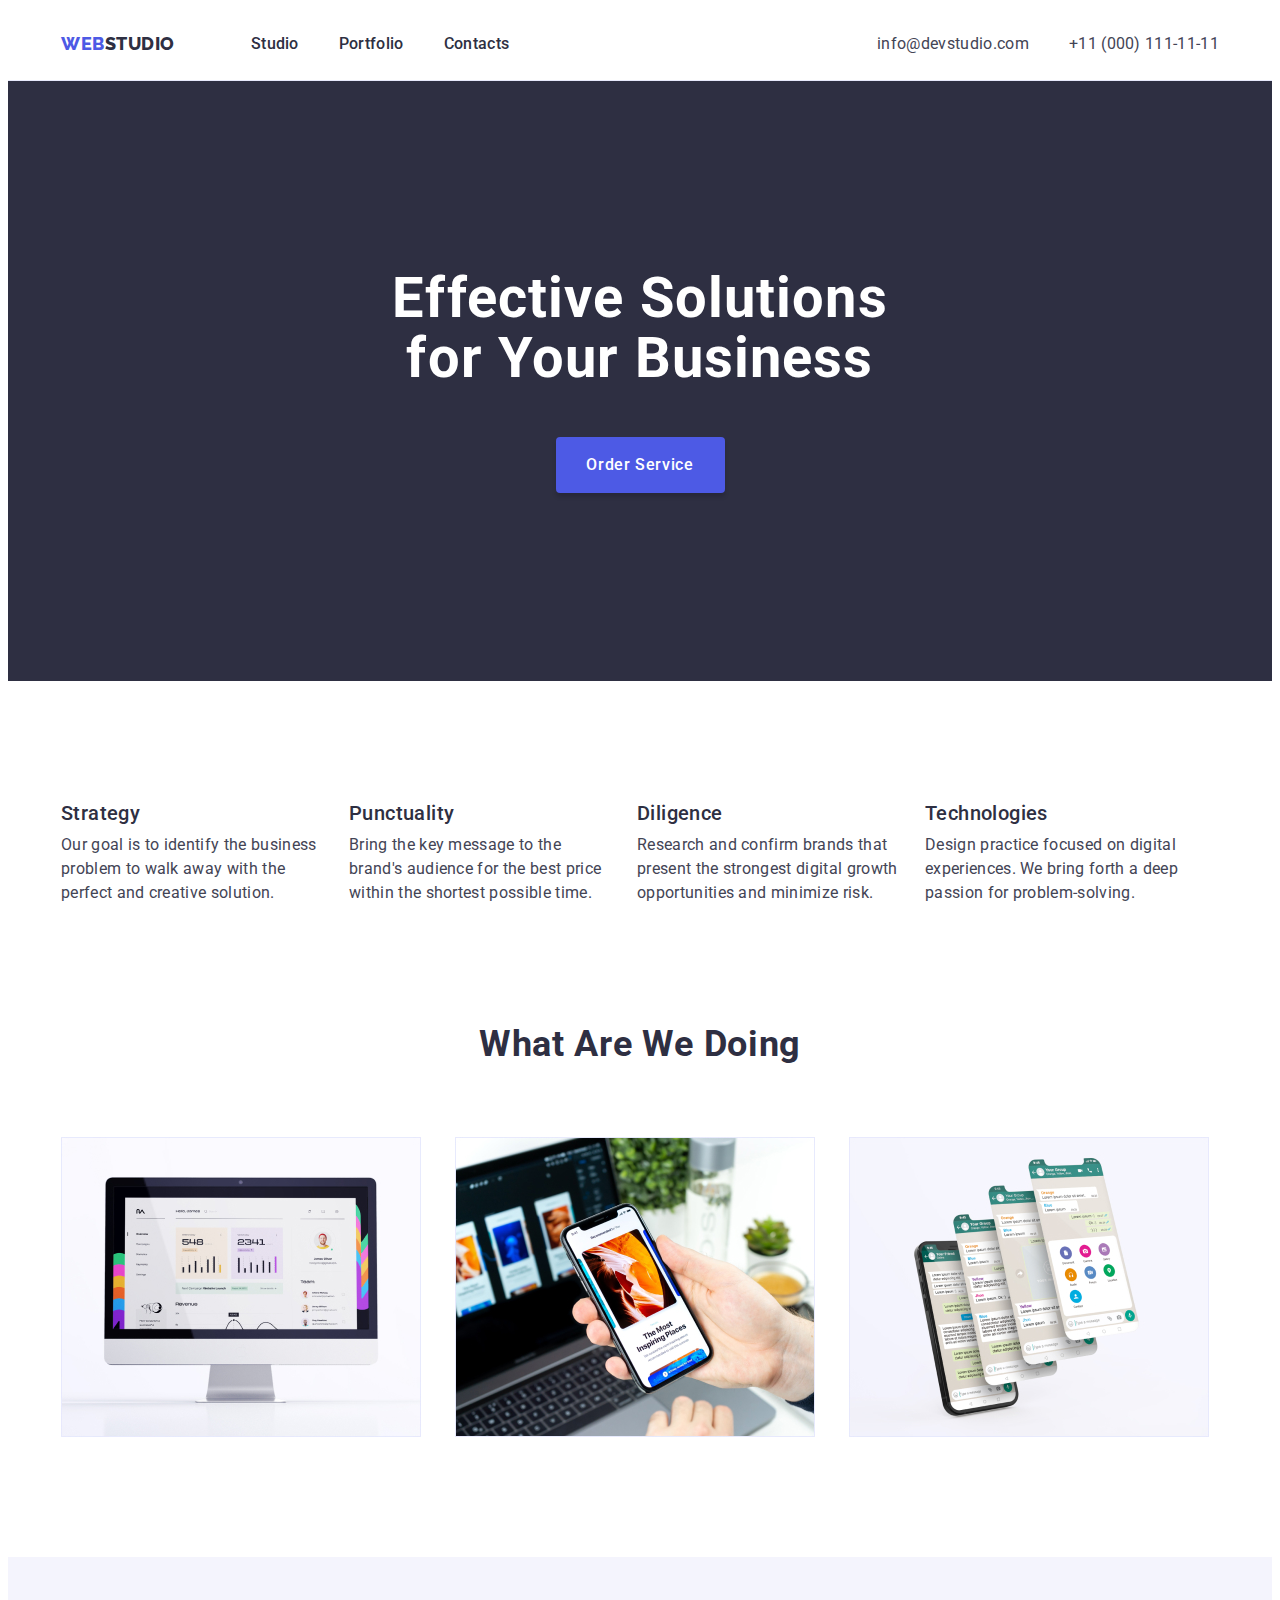
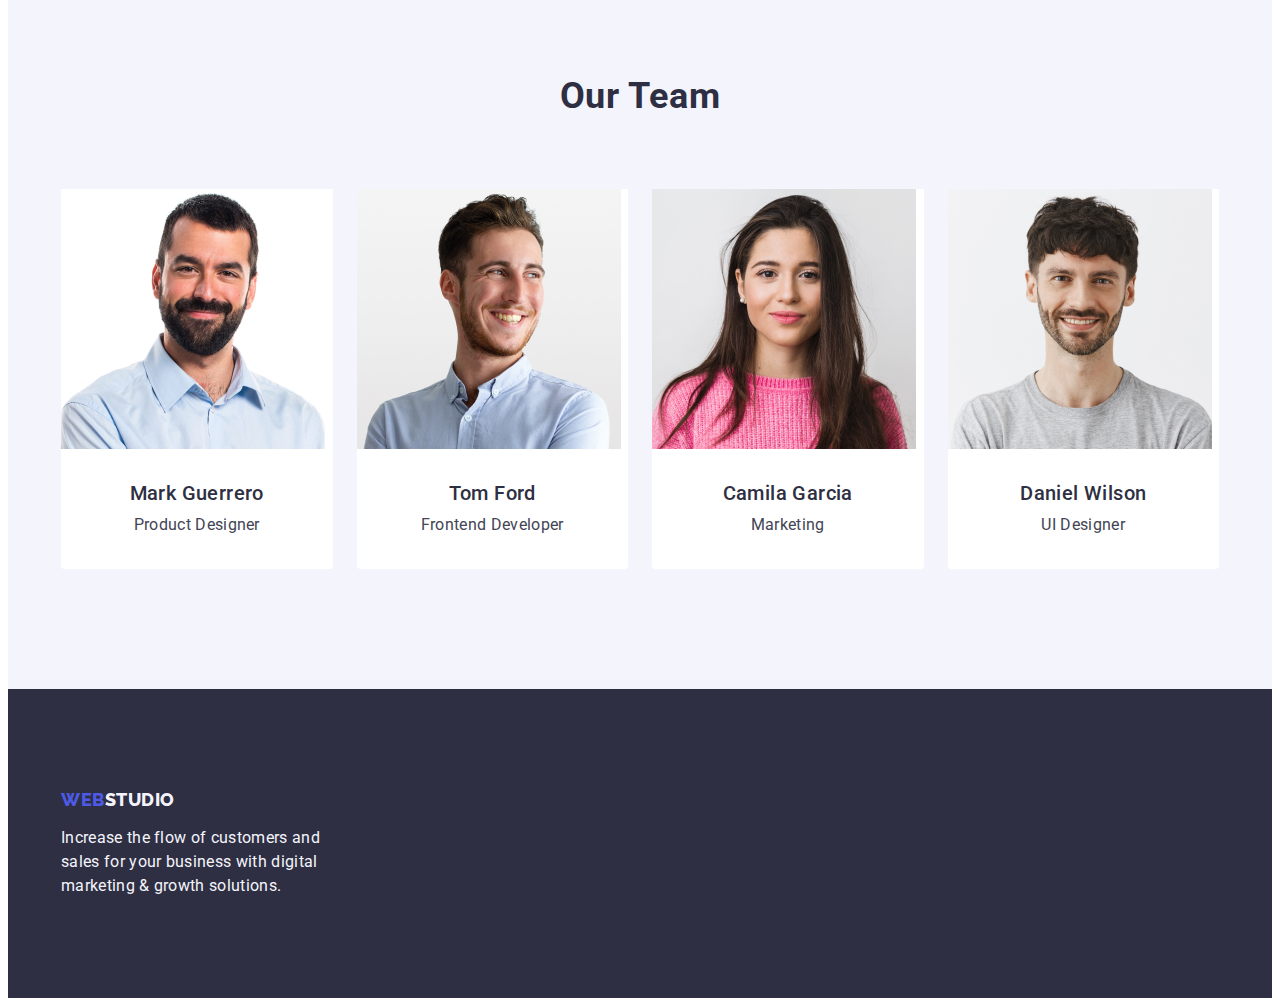
<file: index.html>
<!DOCTYPE html>
<html lang="en">
  <head>
    <meta charset="UTF-8" />
    <meta http-equiv="X-UA-Compatible" content="IE=edge" />
    <meta name="viewport" content="width=device-width, initial-scale=1.0" />
    <title>WebStudio</title>
    <link
      rel="stylesheet"
      href="https://cdnjs.cloudflare.com/ajax/libs/modern-normalize/2.0.0/modern-normalize.min.css"
      integrity="sha512-4xo8blKMVCiXpTaLzQSLSw3KFOVPWhm/TRtuPVc4WG6kUgjH6J03IBuG7JZPkcWMxJ5huwaBpOpnwYElP/m6wg=="
      crossorigin="anonymous"
      referrerpolicy="no-referrer"
    />
    <link rel="stylesheet" href="./css/styles.css" />
    <link rel="preconnect" href="https://fonts.googleapis.com" />
    <link rel="preconnect" href="https://fonts.gstatic.com" crossorigin />
    <link
      href="https://fonts.googleapis.com/css2?family=Raleway:wght@800&family=Roboto:wght@400;500;700&display=swap"
      rel="stylesheet"
    />
  </head>
  <body>
    <!--HEADER-->

    <header class="header-section">
      <div class="container header-container">
        <nav class="header-navigation">
          <a href="./index.html" class="header-logo-first link logo-title"
            >Web
            <span class="header-logo-second link logo-title">Studio</span></a
          >
          <ul class="nav-list list">
            <li class="nav-item">
              <a class="header-link link" href="./index.html">Studio</a>
            </li>
            <li class="nav-item">
              <a class="header-link link" href="./portfolio.html">Portfolio</a>
            </li>
            <li class="nav-item">
              <a class="header-link link" href="">Contacts</a>
            </li>
          </ul>
        </nav>
        <address class="address">
          <ul class="address-list list">
            <li class="address-item">
              <a class="address-link link" href="mailto:info@devstudio.com"
                >info@devstudio.com</a
              >
            </li>
            <li class="address-item">
              <a class="address-link link" href="tel:+110001111111"
                >+11 (000) 111-11-11</a
              >
            </li>
          </ul>
        </address>
      </div>
    </header>
    <main>
      <!--HERO-->

      <section class="section-hero">
        <div class="container hero-container">
          <h1 class="headline">Effective Solutions for Your Business</h1>
          <button type="button" class="btn-hero">Order Service</button>
        </div>
      </section>

      <!--OUR PRINCIPLES AND PRIORITIES-->

      <section class="section-principles">
        <div class="container principles-container">
          <h2 class="principles-title visually-hidden">
            OUR PRINCIPLES AND PRIORITIES
          </h2>
          <ul class="principles-list list">
            <li class="principles-item">
              <h3 class="page-subtitle">Strategy</h3>
              <p class="principles-text">
                Our goal is to identify the business problem to walk away with
                the perfect and creative solution.
              </p>
            </li>
            <li class="principles-item">
              <h3 class="page-subtitle">Punctuality</h3>
              <p class="principles-text">
                Bring the key message to the brand's audience for the best price
                within the shortest possible time.
              </p>
            </li>
            <li class="principles-item">
              <h3 class="page-subtitle">Diligence</h3>
              <p class="principles-text">
                Research and confirm brands that present the strongest digital
                growth opportunities and minimize risk.
              </p>
            </li>
            <li class="principles-item">
              <h3 class="page-subtitle">Technologies</h3>
              <p class="principles-text">
                Design practice focused on digital experiences. We bring forth a
                deep passion for problem-solving.
              </p>
            </li>
          </ul>
        </div>
      </section>

      <!--OUR PRODUCTS-->

      <section class="product-section">
        <div class="container product-container">
          <h2 class="body-title">What are we doing</h2>
          <ul class="product-list list">
            <li class="product-item">
              <img
                src="./images/futures/computer-app.jpg"
                alt="computer programs"
                width="360"
                height="300"
              />
            </li>
            <li class="product-item">
              <img
                src="./images/futures/phone-app.jpg"
                alt="programs for mobile devices"
                width="360"
                height="300"
              />
            </li>
            <li class="product-item">
              <img
                src="./images/futures/multyplatform-apps.jpg"
                alt="multiplatform programs"
                width="360"
                height="300"
              />
            </li>
          </ul>
        </div>
      </section>

      <!--OUR TEAM-->

      <section class="team-section">
        <div class="container team-container">
          <h2 class="body-title">Our Team</h2>
          <ul class="team-list list">
            <li class="team-item">
              <img
                src="./images/team/mark-guerrero.jpg"
                alt="Photo of Product Designer Mark Guerrero"
                width="264"
                height="260"
              />
              <div class="name-container">
                <h3 class="team-title">Mark Guerrero</h3>
                <p class="team-text">Product Designer</p>
              </div>
            </li>
            <li class="team-item">
              <img
                src="./images/team/tom-ford.jpg"
                alt="Photo of Frontend Developer Tom Ford"
                width="264"
                height="260"
              />
              <div class="name-container">
                <h3 class="team-title">Tom Ford</h3>
                <p class="team-text">Frontend Developer</p>
              </div>
            </li>
            <li class="team-item">
              <img
                src="./images/team/camila-garcia.jpg"
                alt="Photo of Marketing Camila Garcia"
                width="264"
                height="260"
              />
              <div class="name-container">
                <h3 class="team-title">Camila Garcia</h3>
                <p class="team-text">Marketing</p>
              </div>
            </li>
            <li class="team-item">
              <img
                src="./images/team/daniel-wilson.jpg"
                alt="Photo of UI Designer Daniel Wilson"
                width="264"
                height="260"
              />
              <div class="name-container">
                <h3 class="team-title">Daniel Wilson</h3>
                <p class="team-text">UI Designer</p>
              </div>
            </li>
          </ul>
        </div>
      </section>
    </main>

    <!--FOOTER-->

    <footer class="footer-section">
      <div class="container footer-container">
        <a href="./index.html" class="footer-logo-first link logo-title"
          >Web<span class="footer-logo-second link logo-title">Studio</span></a
        >
        <p class="footer-text">
          Increase the flow of customers and sales for your business with
          digital marketing & growth solutions.
        </p>
      </div>
    </footer>
  </body>
</html>
</file>
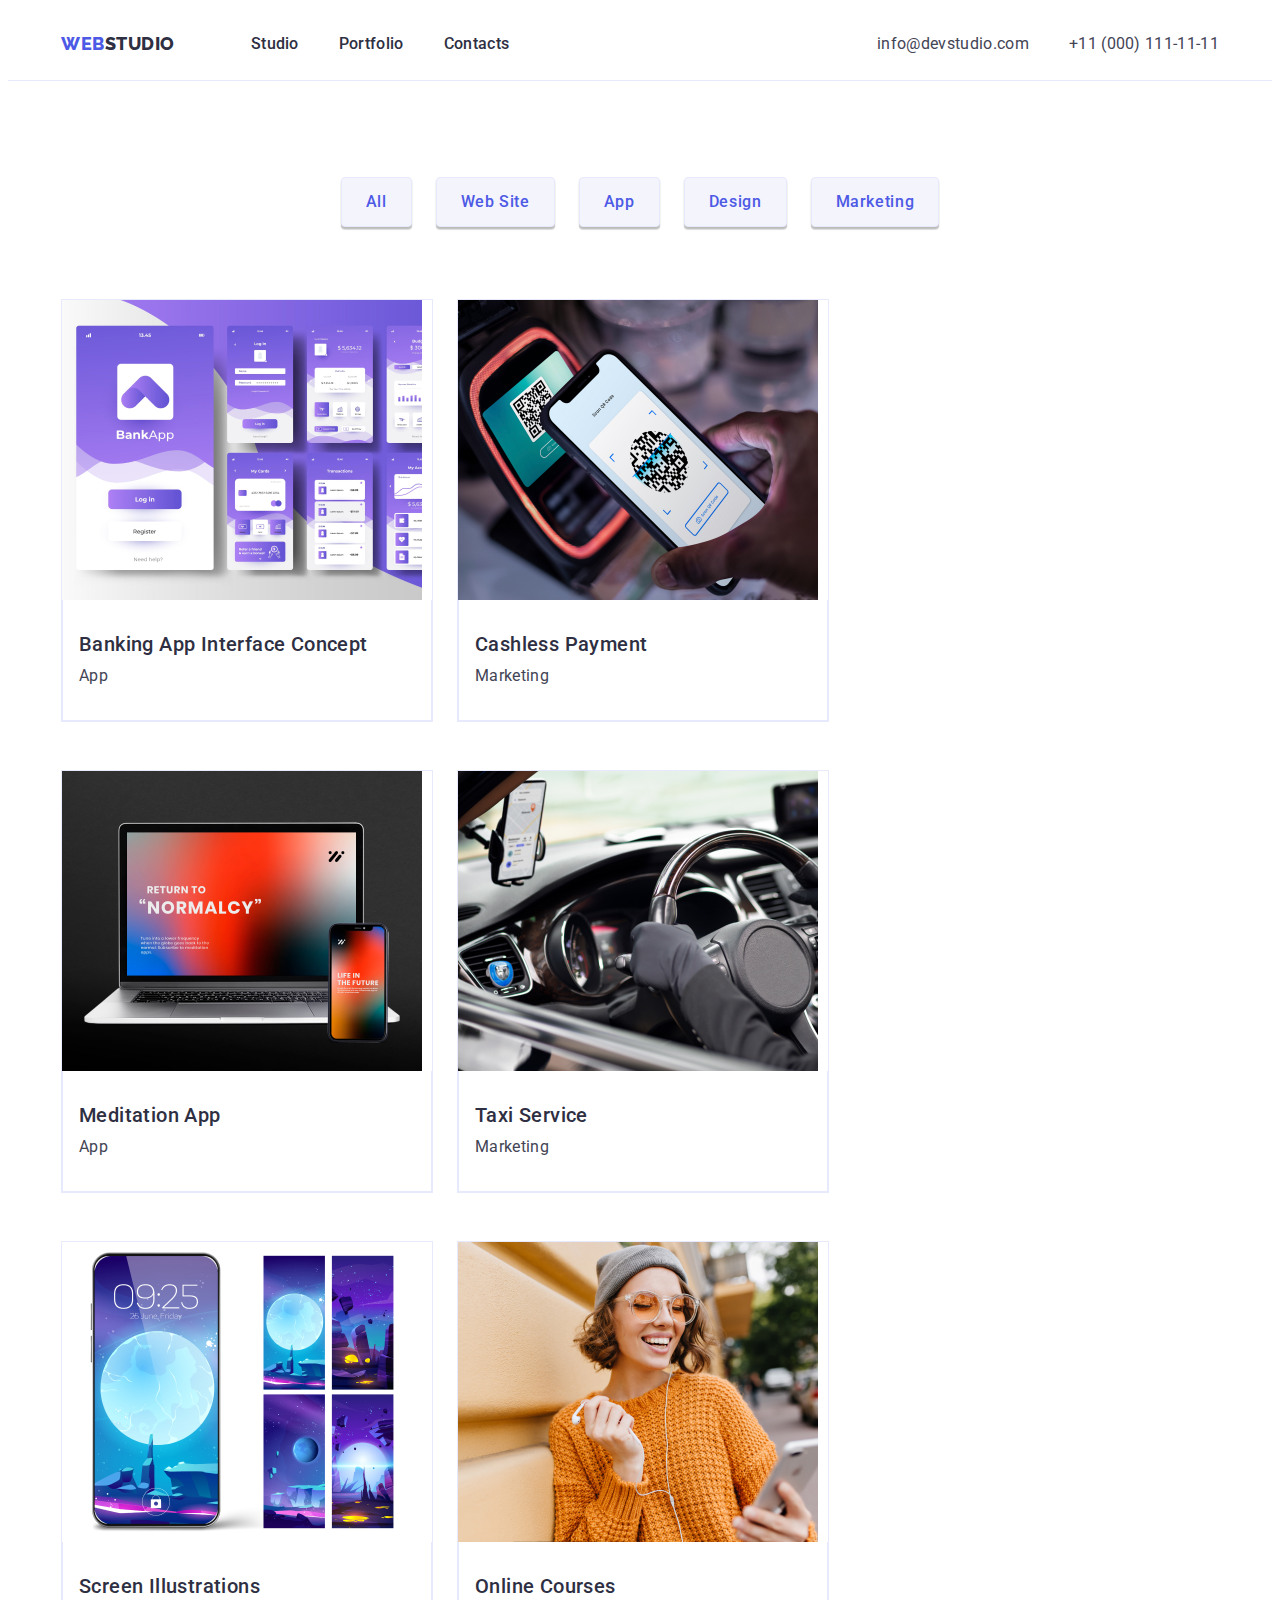
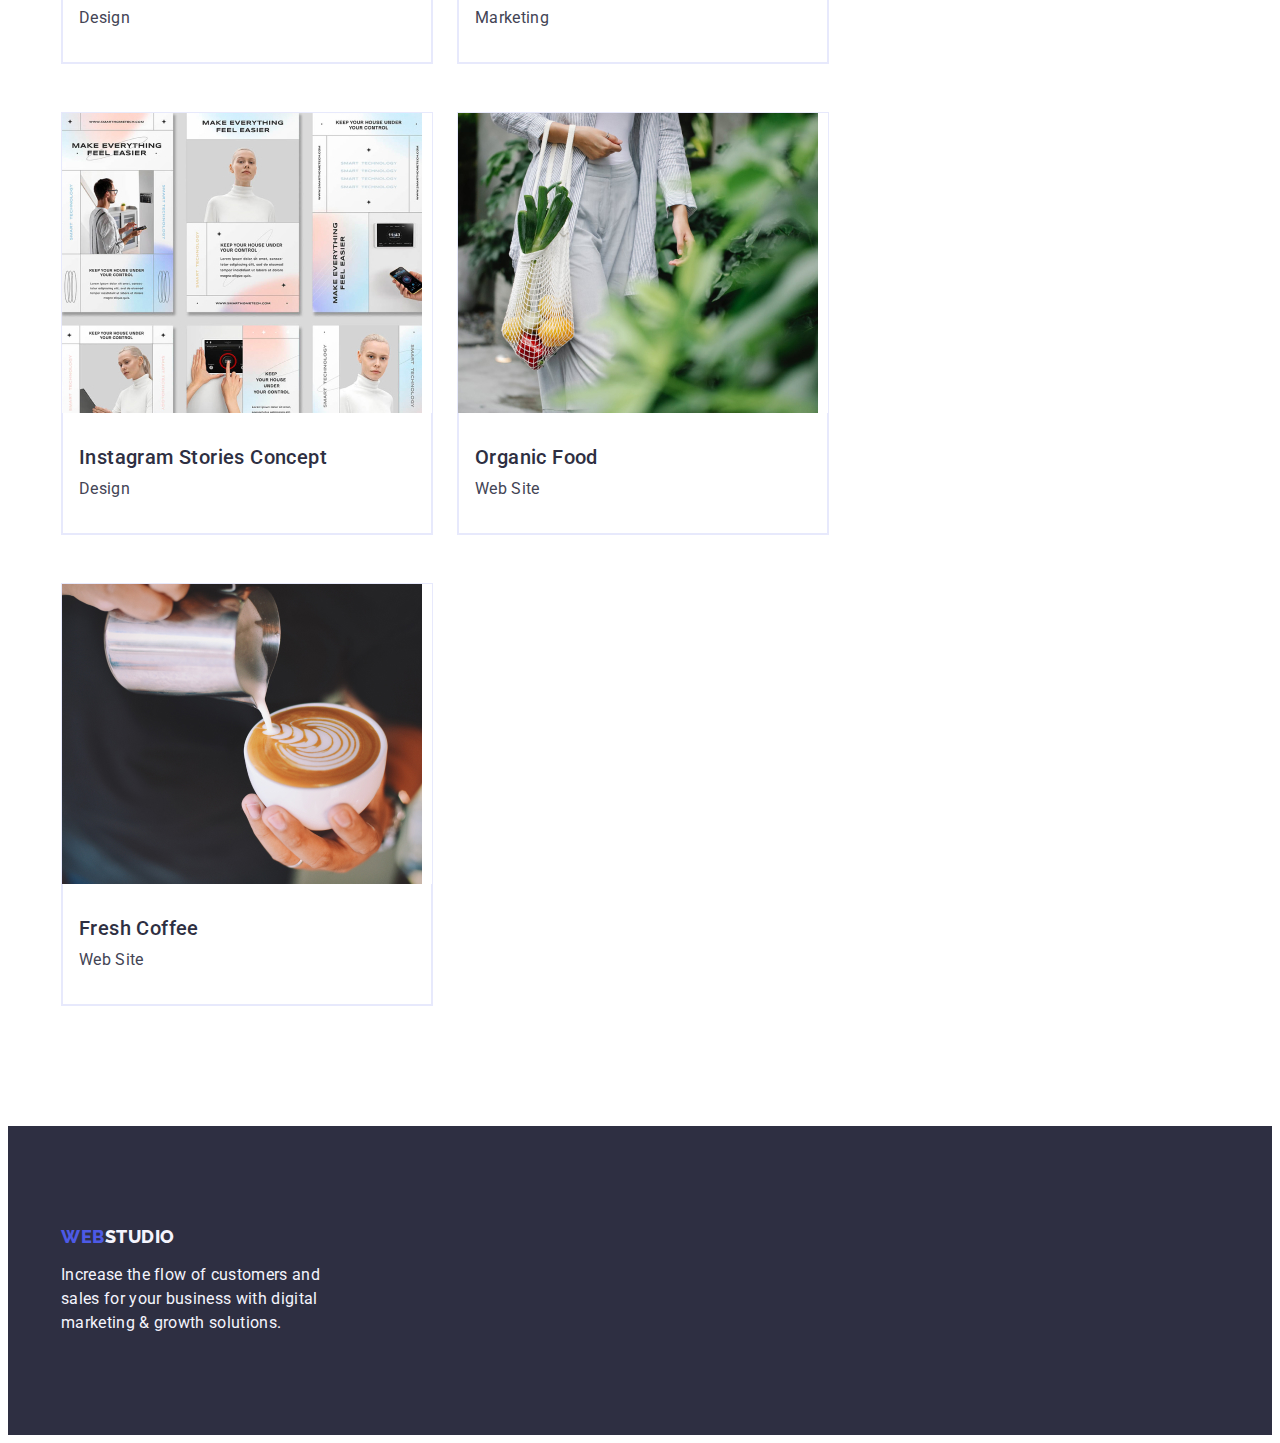
<file: portfolio.html>
<!DOCTYPE html>
<html lang="en">
  <head>
    <meta charset="UTF-8" />
    <meta http-equiv="X-UA-Compatible" content="IE=edge" />
    <meta name="viewport" content="width=device-width, initial-scale=1.0" />
    <title>WebStudio</title>
    <link
      rel="stylesheet"
      href="https://cdnjs.cloudflare.com/ajax/libs/modern-normalize/2.0.0/modern-normalize.min.css"
      integrity="sha512-4xo8blKMVCiXpTaLzQSLSw3KFOVPWhm/TRtuPVc4WG6kUgjH6J03IBuG7JZPkcWMxJ5huwaBpOpnwYElP/m6wg=="
      crossorigin="anonymous"
      referrerpolicy="no-referrer"
    />
    <link rel="stylesheet" href="./css/styles.css" />
    <link rel="preconnect" href="https://fonts.googleapis.com" />
    <link rel="preconnect" href="https://fonts.gstatic.com" crossorigin />
    <link
      href="https://fonts.googleapis.com/css2?family=Raleway:wght@800&family=Roboto:wght@400;500;700&display=swap"
      rel="stylesheet"
    />
  </head>
  <body>
    <!--HEADER-->

    <header class="header-section">
      <div class="container header-container">
        <nav class="header-navigation">
          <a href="./index.html" class="header-logo-first link logo-title"
            >Web
            <span class="header-logo-second link logo-title">Studio</span></a
          >
          <ul class="nav-list list">
            <li class="nav-item">
              <a class="header-link link" href="./index.html">Studio</a>
            </li>
            <li class="nav-item">
              <a class="header-link link" href="./portfolio.html">Portfolio</a>
            </li>
            <li class="nav-item">
              <a class="header-link link" href="">Contacts</a>
            </li>
          </ul>
        </nav>
        <address class="address">
          <ul class="address-list list">
            <li class="address-item">
              <a class="address-link link" href="mailto:info@devstudio.com"
                >info@devstudio.com</a
              >
            </li>
            <li class="address-item">
              <a class="address-link link" href="tel:+110001111111"
                >+11 (000) 111-11-11</a
              >
            </li>
          </ul>
        </address>
      </div>
    </header>
    <main>
      <!-- MENU BUTTON -->

      <section class="section-portfoloi">
        <div class="container btn-container">
          <h1 class="headline visually-hidden">PORTFOLIO</h1>
          <ul class="btn-list list">
            <li class="btn-item">
              <button type="button" class="btn-portfolio">All</button>
            </li>
            <li class="btn-item">
              <button type="button" class="btn-portfolio">Web Site</button>
            </li>
            <li class="btn-item">
              <button type="button" class="btn-portfolio">App</button>
            </li>
            <li class="btn-item">
              <button type="button" class="btn-portfolio">Design</button>
            </li>
            <li class="btn-item">
              <button type="button" class="btn-portfolio">Marketing</button>
            </li>
          </ul>

          <!-- OUR GALLERY -->
          <ul class="gallery-list list">
            <li class="gallery-item">
              <a class="gallery-link link" href=""
                ><img
                  src="./images/gallery/banking-app-interface-concept.jpg"
                  alt="App interface"
                  width="360"
                  height="300"
                />
                <div class="container-gallery">
                  <h2 class="gallery-title">Banking App Interface Concept</h2>
                  <p class="gallery-text">App</p>
                </div>
              </a>
            </li>
            <li class="gallery-item">
              <a class="gallery-link link" href=""
                ><img
                  src="./images/gallery/cashless-payment.jpg"
                  alt="Phone scans code for payment"
                  width="360"
                  height="300"
                />
                <div class="container-gallery">
                  <h2 class="gallery-title">Cashless Payment</h2>
                  <p class="gallery-text">Marketing</p>
                </div>
              </a>
            </li>
            <li class="gallery-item">
              <a class="gallery-link link" href=""
                ><img
                  src="./images/gallery/meditation-app.jpg"
                  alt="Demonstration of the application on a laptop and phone"
                  width="360"
                  height="300"
                />
                <div class="container-gallery">
                  <h2 class="gallery-title">Meditation App</h2>
                  <p class="gallery-text">App</p>
                </div>
              </a>
            </li>
            <li class="gallery-item">
              <a class="gallery-link link" href=""
                ><img
                  src="./images/gallery/taxi-service.jpg"
                  alt="Taxi driver uses app on phone"
                  width="360"
                  height="300"
                />
                <div class="container-gallery">
                  <h2 class="gallery-title">Taxi Service</h2>
                  <p class="gallery-text">Marketing</p>
                </div>
              </a>
            </li>
            <li class="gallery-item">
              <a class="gallery-link link" href=""
                ><img
                  src="./images/gallery/screen-illustrations.jpg"
                  alt="Screen illustrations"
                  width="360"
                  height="300"
                />
                <div class="container-gallery">
                  <h2 class="gallery-title">Screen Illustrations</h2>
                  <p class="gallery-text">Design</p>
                </div>
              </a>
            </li>
            <li class="gallery-item">
              <a class="gallery-link link" href=""
                ><img
                  src="./images/gallery/online-courses.jpg"
                  alt="Joyful girl watching online courses on her phone"
                  width="360"
                  height="300"
                />
                <div class="container-gallery">
                  <h2 class="gallery-title">Online Courses</h2>
                  <p class="gallery-text">Marketing</p>
                </div>
              </a>
            </li>
            <li class="gallery-item">
              <a class="gallery-link link" href=""
                ><img
                  src="./images/gallery/instagram-stories-concept.jpg"
                  alt="Concept display of instagram stories"
                  width="360"
                  height="300"
                />
                <div class="container-gallery">
                  <h2 class="gallery-title">Instagram Stories Concept</h2>
                  <p class="gallery-text">Design</p>
                </div>
              </a>
            </li>
            <li class="gallery-item">
              <a class="gallery-link link" href=""
                ><img
                  src="./images/gallery/organic-food.jpg"
                  alt="Girl carrying fresh fruit"
                  width="360"
                  height="300"
                />
                <div class="container-gallery">
                  <h2 class="gallery-title">Organic Food</h2>
                  <p class="gallery-text">Web Site</p>
                </div>
              </a>
            </li>
            <li class="gallery-item">
              <a class="gallery-link link" href=""
                ><img
                  src="./images/gallery/fresh-coffee.jpg"
                  alt="Barista creates a coffee masterpiece"
                  width="360"
                  height="300"
                />
                <div class="container-gallery">
                  <h2 class="gallery-title">Fresh Coffee</h2>
                  <p class="gallery-text">Web Site</p>
                </div>
              </a>
            </li>
          </ul>
        </div>
      </section>
    </main>

    <!--FOOTER-->

    <footer class="footer-section">
      <div class="container footer-container">
        <a href="./index.html" class="footer-logo-first link logo-title"
          >Web<span class="footer-logo-second link logo-title">Studio</span></a
        >
        <p class="footer-text">
          Increase the flow of customers and sales for your business with
          digital marketing & growth solutions.
        </p>
      </div>
    </footer>
  </body>
</html>
</file>
<file: css/styles.css>
body {
  font-family: "Roboto", sans-serif;
  color: #434455;
  background-color: #ffffff;
}

p,
h1,
h2,
h3,
h4,
h5,
h6 {
  margin: 0;
}

ul,
ol {
  margin: 0;
  padding: 0;
}

img {
  display: block;
  max-width: 100%;
  height: auto;
}

:root {
  --title-color: #2e2f42;
  --first-main-color: #4d5ae5;
  --second-main-color: #404bbf;
  --white-color: #f4f4fd;
  --tipical-line-height: 1.5;
  --color-btn-white: #e7e9fc;
}

.list {
  list-style: none;
}

.link {
  text-decoration: none;
}

.btn-hero {
  border: none;
  min-width: 169px;
  height: 56px;
  border-radius: 4px;
  display: block;
  margin-left: auto;
  margin-right: auto;

  font-family: inherit;
  font-weight: 500;
  font-size: 16px;
  line-height: var(--tipical-line-height);
  letter-spacing: 0.04em;
  color: #ffffff;
  background: var(--first-main-color);
  cursor: pointer;
  box-shadow: 0px 4px 4px rgba(0, 0, 0, 0.15);
}

.btn-hero:hover,
.btn-hero:focus {
  background: var(--second-main-color);
}

.btn-portfolio {
  border-radius: 4px;
  display: block;
  margin-left: auto;
  margin-right: auto;
  font-family: inherit;
  font-weight: 500;
  font-size: 16px;
  justify-content: center;
  align-items: center;
  padding: 12px 24px;

  line-height: var(--tipical-line-height);
  letter-spacing: 0.04em;
  color: var(--first-main-color);
  background: var(--white-color);
  cursor: pointer;
  box-shadow: 0px 3px 1px rgba(0, 0, 0, 0.1), 0px 2px 1px rgba(0, 0, 0, 0.08),
    0px 2px 2px rgba(0, 0, 0, 0.12);
  border-radius: 4px;
  border: 1px solid var(--color-btn-white);
}

.btn-portfolio:hover,
.btn-portfolio:focus {
  color: #ffffff;
  background: var(--second-main-color);
  border: 1px solid transparent;
}

.visually-hidden {
  position: absolute;
  width: 1px;
  height: 1px;
  margin: -1px;
  border: 0;
  padding: 0;
  white-space: nowrap;
  clip-path: inset(100%);
  clip: rect(0 0 0 0);
  overflow: hidden;
}

.container {
  width: 1158px;
  padding-left: 15px;
  padding-right: 15px;
  margin: 0 auto;

  /* outline: 2px solid red; */
}

/**---------------HEADER-----------------*/

.header-section {
  border-bottom: 1px solid #e7e9fc;
}

.header-container {
  display: flex;
  align-items: center;
}
.header-navigation {
  display: flex;
  align-items: center;
}
.logo-title {
  font-family: "Raleway", sans-serif;
  font-style: normal;
  font-weight: 800;
  font-size: 18px;
  line-height: 1.17;
  display: flex;
  align-items: center;
  letter-spacing: 0.03em;
  text-transform: uppercase;
  margin-right: 76px;
}

.header-logo-first {
  color: var(--first-main-color);
}

.header-logo-second {
  margin: 0 auto;
  color: var(--title-color);
}
.nav-list {
  display: flex;
  align-items: center;
}
.nav-item:not(:last-child) {
  margin-right: 40px;
}
.header-link {
  display: flex;
  padding-top: 24px;
  padding-bottom: 24px;

  font-weight: 500;
  line-height: var(--tipical-line-height);
  letter-spacing: 0.02em;
  color: var(--title-color);
}

.header-link:hover,
.header-link:focus {
  color: var(--second-main-color);
}
.address {
  display: flex;
  margin-left: auto;
  font-style: normal;
}
.address-list {
  display: flex;
}
.address-item:not(:last-child) {
  margin-right: 40px;
}

.address-link {
  padding-top: 24px;
  padding-bottom: 24px;

  font-family: inherit;
  font-style: normal;
  font-weight: 400;
  font-size: 16px;
  line-height: var(--tipical-line-height);
  letter-spacing: 0.02em;
  color: inherit;
}
.address-link:hover,
.address-link:focus {
  color: var(--second-main-color);
}

/**---------------FOOTER---------------*/

.footer-section {
  padding-top: 100px;
  padding-bottom: 100px;

  background: var(--title-color);
}

.footer-logo-first {
  display: inline-block;
  margin: 0 0 16px 0;
  color: var(--first-main-color);
}
.footer-logo-second {
  display: inline-block;
  margin: 0;
  color: var(--white-color);
}

.footer-text {
  max-width: 264px;

  line-height: var(--tipical-line-height);
  letter-spacing: 0.02em;
  color: var(--white-color);
}

/**------------------HERO------------------*/

.section-hero {
  padding-top: 188px;
  padding-bottom: 188px;
  align-items: center;

  background: var(--title-color);
}

.headline {
  margin-bottom: 48px;
  margin-left: auto;
  margin-right: auto;
  max-width: 496px;

  font-size: 56px;
  line-height: 1.07;
  text-align: center;
  letter-spacing: 0.02em;
  color: #ffffff;
}

/**-----------OUR PRINCIPLES AND PRIORITIES-----------*/

.section-principles {
  padding-top: 120px;
  padding-bottom: 120px;
}
.principles-container {
  display: flex;
}
.principles-list {
  display: flex;
  gap: 24px;
}

.page-subtitle {
  margin-bottom: 8px;

  font-weight: 500;
  font-size: 20px;
  line-height: 1.2;
  letter-spacing: 0.02em;
  color: var(--title-color);
}

.principles-text {
  width: 264px;
  line-height: var(--tipical-line-height);
  letter-spacing: 0.02em;
}

/**----------------OUR PRODUCTS----------------*/

.product-section {
  padding-bottom: 120px;
}

.body-title {
  margin-bottom: 72px;

  font-size: 36px;
  line-height: 1.11;
  text-align: center;
  letter-spacing: 0.02em;
  text-transform: capitalize;
  color: var(--title-color);
}
.product-list {
  display: flex;
  gap: 24px;
}
.product-item {
  width: calc((100% - 48px) / 3);
}

/**-------------------OUR TEAM-------------------*/

.team-section {
  padding-top: 120px;
  padding-bottom: 120px;

  background: var(--white-color);
}


.team-list {
  display: flex;
  gap: 24px;
}
.team-item {
  border-radius: 0px 0px 4px 4px;
  background-color: #ffffff;
  width: calc((100% - 72px) / 4);
}
.name-container {
  display: flex;
  flex-direction: column;
  align-items: center;
  min-width: 232px;
  padding: 32px 16px;
}
.team-title {
  display: flex;
  font-weight: 500;
  font-size: 20px;
  text-align: center;
  margin-bottom: 8px;
  line-height: 1.2;
  letter-spacing: 0.02em;
  color: var(--title-color);
}

.team-text {
  display: flex;
  text-align: center;
  line-height: var(--tipical-line-height);
  letter-spacing: 0.02em;
}

/**-----------------MENU BUTTON-----------------*/

.section-portfoloi {
  padding-top: 96px;
  padding-bottom: 120px;
}

.btn-list {
  display: flex;
  gap: 24px;
  justify-content: center;
  align-items: center;
  margin-bottom: 72px;
}

/**-----------------OUR GALLERY-----------------*/

.gallery-container {
  display: flex;
  padding-bottom: 120px;
}
.gallery-list {
  display: flex;
  flex-wrap: wrap;
  column-gap: 24px;
  row-gap: 48px;
}
.gallery-item {
  width: calc((100% - 48px) / 3);
  border: 1px solid var(--color-btn-white);
}

.container-gallery {
  padding: 32px 16px;
  border: 1px solid var(--color-btn-white);
  border-top: none;
}
.gallery-title {
  margin-bottom: 8px;
  font-weight: 500;
  font-size: 20px;
  line-height: 1.2;
  letter-spacing: 0.02em;
  color: var(--title-color);
}

.gallery-text {
  line-height: var(--tipical-line-height);
  letter-spacing: 0.02em;
  color: #434455;
}

.visually-hidden {
  position: absolute;
  width: 1px;
  height: 1px;
  margin: -1px;
  border: 0;
  padding: 0;
  white-space: nowrap;
  clip-path: inset(100%);
  clip: rect(0 0 0 0);
  overflow: hidden;
}
</file>
